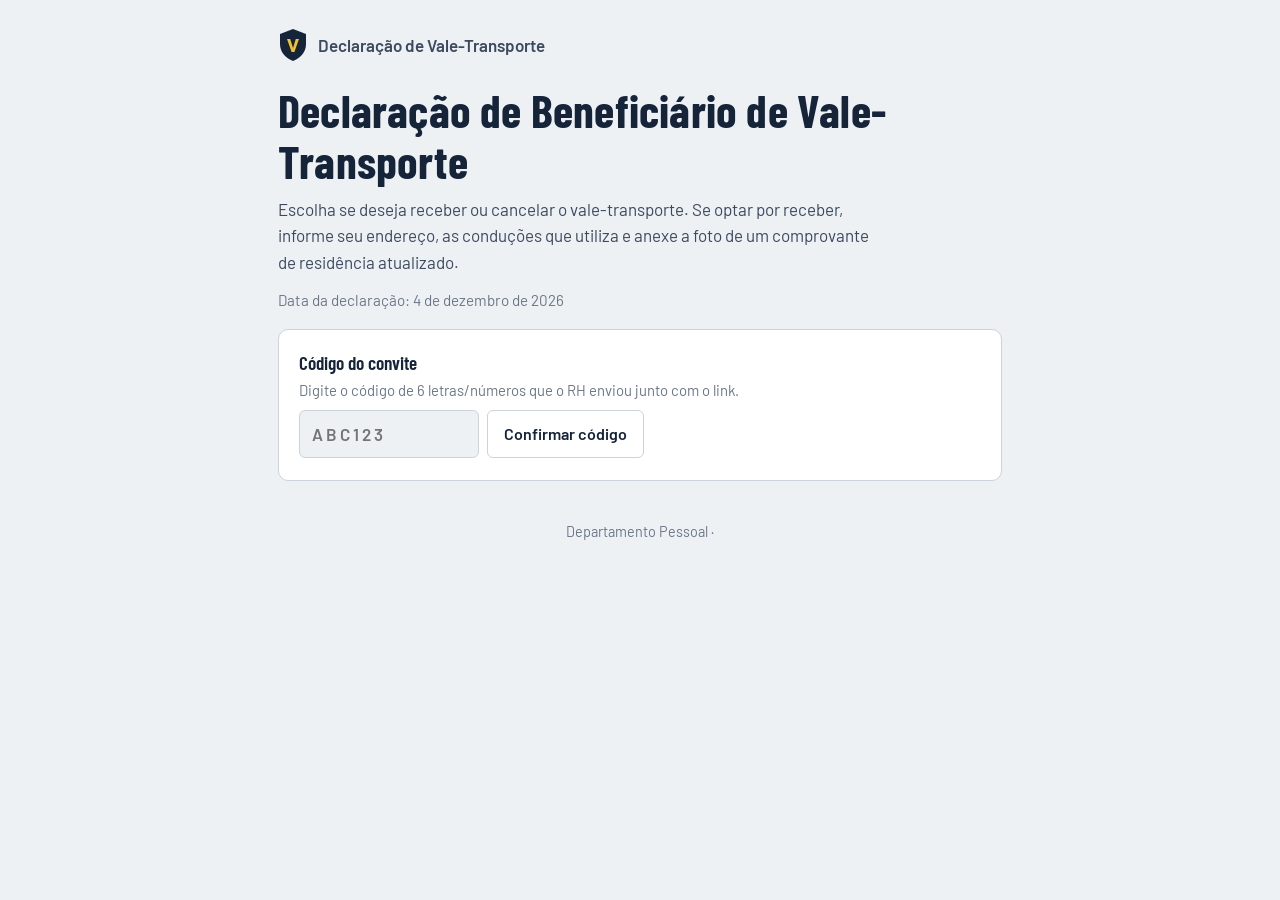
<file: index.html>
<!DOCTYPE html>
<html lang="pt-BR">
<head>
<meta charset="utf-8">
<meta name="viewport" content="width=device-width, initial-scale=1, viewport-fit=cover">
<meta name="robots" content="noindex, nofollow">
<title>Declaração de Vale-Transporte</title>
<link rel="preconnect" href="https://fonts.googleapis.com">
<link rel="preconnect" href="https://fonts.gstatic.com" crossorigin>
<link href="https://fonts.googleapis.com/css2?family=Barlow:wght@400;500;600&family=Barlow+Condensed:wght@600;700&display=swap" rel="stylesheet">
<link rel="stylesheet" href="style.css">
<link rel="icon" href="data:image/svg+xml,<svg xmlns=%22http://www.w3.org/2000/svg%22 viewBox=%220 0 100 100%22><text y=%22.9em%22 font-size=%2290%22>🚌</text></svg>">
<script src="config.js"></script>
</head>
<body>
<div class="wrap">
  <div class="brand">
    <svg class="shield" viewBox="0 0 30 34" aria-hidden="true"><path d="M15 1 28 6v10c0 8-5.6 14.4-13 17C7.6 30.4 2 24 2 16V6z" fill="var(--ink)"/><path d="M9 11h3.2l2.8 9 2.8-9H21l-4.6 13h-2.8z" fill="var(--ticket)"/></svg>
    <span id="brandName">Declaração de Vale-Transporte</span>
  </div>

  <main>
    <h1>Declaração de Beneficiário de Vale-Transporte</h1>
    <p class="lead">Escolha se deseja receber ou cancelar o vale-transporte. Se optar por receber, informe seu endereço, as conduções que utiliza e anexe a foto de um comprovante de residência atualizado.</p>
    <p class="date-line" id="dateLine"></p>

    <!-- Código do convite -->
    <section class="step hidden" id="codeBox">
      <h3>Código do convite</h3>
      <p class="hint">Digite o código de 6 letras/números que o RH enviou junto com o link.</p>
      <div style="display:flex;gap:8px;flex-wrap:wrap;margin-top:8px">
        <input type="text" id="codeInput" maxlength="6" autocomplete="off" style="max-width:180px;text-transform:uppercase;letter-spacing:3px;font-weight:600" placeholder="ABC123">
        <button type="button" class="btn" id="codeBtn">Confirmar código</button>
      </div>
      <div class="err" id="err-code"></div>
    </section>
    <div id="loading" class="status info">Carregando seu convite…</div>

    <section class="emp-box hidden" id="empBox">
      <div class="emp-head"><h3>Empregador</h3></div>
      <div class="emp-razao" id="empRazao"></div>
      <div class="emp-cnpj" id="empCnpj"></div>
    </section>

    <form id="form" class="hidden" novalidate>
      <fieldset style="border:0;padding:0;margin:0">
        <legend class="hidden">Opção pelo vale-transporte</legend>
        <div class="tickets">
          <label class="ticket yes">
            <input type="radio" name="opcao" value="opto">
            <span class="t-title"><span class="mark"></span>Opto pelo vale-transporte</span>
            <span class="t-sub" style="display:block">Quero receber o benefício para ir e voltar do trabalho.</span>
          </label>
          <label class="ticket no">
            <input type="radio" name="opcao" value="nao_opto">
            <span class="t-title"><span class="mark"></span>Não opto / cancelar</span>
            <span class="t-sub" style="display:block">Não quero receber, ou quero cancelar o benefício atual.</span>
          </label>
        </div>
        <div class="err" id="err-opcao">Escolha uma das duas opções para continuar.</div>
      </fieldset>

      <section class="step">
        <div class="step-head"><span class="num" data-n>1</span><h2>Identificação</h2></div>
        <div class="grid">
          <div class="c4"><label class="f" for="nome">Nome completo</label><input type="text" id="nome" autocomplete="name" maxlength="120"><div class="err" id="err-nome">Informe seu nome completo.</div></div>
          <div class="c2"><label class="f" for="local">Cidade (local da declaração)</label><input type="text" id="local" maxlength="60" placeholder="Ex.: Volta Redonda"><div class="err" id="err-local">Informe a cidade.</div></div>
        </div>
      </section>

      <div id="optIn" class="hidden">
        <section class="step">
          <div class="step-head"><span class="num" data-n>2</span><h2>Endereço residencial</h2></div>
          <div class="grid">
            <div class="c4"><label class="f" for="rua">Rua / Avenida</label><input type="text" id="rua" autocomplete="address-line1" maxlength="120"></div>
            <div class="c2"><label class="f" for="numero">Número</label><input type="text" id="numero" maxlength="12"></div>
            <div class="c3"><label class="f" for="compl">Complemento <span class="hint">(opcional)</span></label><input type="text" id="compl" maxlength="60"></div>
            <div class="c3"><label class="f" for="bairro">Bairro</label><input type="text" id="bairro" maxlength="60"></div>
            <div class="c3"><label class="f" for="cidade">Cidade</label><input type="text" id="cidade" autocomplete="address-level2" maxlength="60"></div>
            <div class="c2"><label class="f" for="cep">CEP</label><input type="text" id="cep" inputmode="numeric" autocomplete="postal-code" maxlength="9" placeholder="00000-000"></div>
            <div class="c2" style="grid-column:span 1"><label class="f" for="uf">UF</label><select id="uf"><option value="">—</option></select></div>
          </div>
          <div class="err" id="err-end">Preencha rua, número, bairro, cidade, CEP (8 dígitos) e estado.</div>
        </section>

        <section class="step">
          <div class="step-head"><span class="num" data-n>3</span><h2>Conduções utilizadas</h2></div>
          <p class="hint">Informe os meios de transporte coletivo, público e regular mais adequados ao seu trajeto: empresa de ônibus, número ou nome da linha e valor da passagem. Se pegar mais de um ônibus, adicione outra condução.</p>
          <div class="leg" data-leg="ida">
            <div class="leg-head"><h3>Da residência para o trabalho</h3><button type="button" class="btn small" data-add="ida">+ Adicionar condução</button></div>
            <div class="rows"></div><div class="total" data-total="ida"></div>
          </div>
          <div class="leg" data-leg="volta">
            <div class="leg-head"><h3>Do trabalho para a residência</h3>
              <span style="display:flex;gap:6px;flex-wrap:wrap"><button type="button" class="btn small" id="copyIda">Mesmo trajeto da ida</button><button type="button" class="btn small" data-add="volta">+ Adicionar condução</button></span></div>
            <div class="rows"></div><div class="total" data-total="volta"></div>
          </div>
          <div class="err" id="err-trans">Preencha empresa, linha e valor de pelo menos uma condução na ida e uma na volta.</div>
        </section>

        <section class="step">
          <div class="step-head"><span class="num" data-n>4</span><h2>Comprovante de residência</h2></div>
          <div class="alert" role="note">
            <svg width="22" height="22" viewBox="0 0 24 24" aria-hidden="true" style="flex:none"><path d="M12 2 1 21h22z" fill="var(--ticket)"/><path d="M12 9v5m0 3v.5" stroke="var(--ticket-ink)" stroke-width="2.2" stroke-linecap="round"/></svg>
            <div><strong>O comprovante precisa ter data dos últimos dois meses para ser aceito.</strong> Serve conta de luz, água, gás, telefone, internet ou fatura de cartão, em seu nome ou de familiar que mora com você. A foto deve mostrar o endereço e a data com nitidez.</div>
          </div>
          <label class="drop" for="compFile" id="compDrop">
            <span class="ico"><svg width="28" height="28" viewBox="0 0 24 24" aria-hidden="true"><path d="M4 7h3l1.5-2h7L17 7h3v12H4z" fill="none" stroke="currentColor" stroke-width="2" stroke-linejoin="round"/><circle cx="12" cy="13" r="3.5" fill="none" stroke="currentColor" stroke-width="2"/></svg></span>
            <span><strong>Anexar foto do comprovante</strong><br><span class="hint">Tire uma foto ou escolha da galeria</span></span>
            <input type="file" id="compFile" accept="image/*">
          </label>
          <div class="preview" id="compPreview"><img id="compImg" alt="Prévia do comprovante"><div><strong>Comprovante anexado</strong><br><button type="button" class="btn small" data-retake="compFile">Trocar foto</button></div></div>
          <div class="err" id="err-comp">Anexe a foto do comprovante de residência.</div>
          <label class="check"><input type="checkbox" id="chkData"><span>Confirmo que o comprovante anexado tem data dos últimos dois meses.</span></label>
          <div class="err" id="err-chkData">Confirme a data do comprovante.</div>
        </section>

        <section class="step">
          <div class="step-head"><span class="num" data-n>5</span><h2>Cartão de passagem</h2></div>
          <p class="hint">Se você já tem cartão de passagem (Riocard Mais ou cartão da empresa de ônibus), tire uma foto da frente, mostrando o número. Se ainda não tem, marque a opção abaixo.</p>
          <label class="drop" for="cartaoFile" id="cartaoDrop">
            <span class="ico"><svg width="30" height="30" viewBox="0 0 24 24" aria-hidden="true"><rect x="2.5" y="5" width="19" height="14" rx="2" fill="none" stroke="currentColor" stroke-width="2"/><path d="M2.5 9.5h19" stroke="currentColor" stroke-width="2"/><path d="M6 15h5" stroke="currentColor" stroke-width="2" stroke-linecap="round"/><circle cx="17" cy="15" r="1.6" fill="currentColor"/></svg></span>
            <span><strong>Tirar foto do cartão de passagem</strong><br><span class="hint">Abre a câmera. Fotografe a frente com o número visível.</span></span>
            <input type="file" id="cartaoFile" accept="image/*" capture="environment">
          </label>
          <p style="margin-top:8px"><button type="button" class="btn small" data-gallery="cartaoFile">Escolher foto da galeria</button></p>
          <div class="preview" id="cartaoPreview"><img id="cartaoImg" alt="Prévia do cartão"><div><strong>Foto do cartão anexada</strong><br><button type="button" class="btn small" data-retake="cartaoFile">Tirar outra foto</button></div></div>
          <div class="grid" style="margin-top:12px"><div class="c3"><label class="f" for="cartaoNum">Número do cartão <span class="hint">(opcional)</span></label><input type="text" id="cartaoNum" inputmode="numeric" maxlength="30"></div></div>
          <label class="check"><input type="checkbox" id="semCartao"><span>Ainda não tenho cartão de passagem.</span></label>
          <div class="err" id="err-cartao">Tire a foto do cartão de passagem ou marque que ainda não tem cartão.</div>
        </section>
      </div>

      <div id="optOut" class="hidden">
        <section class="step">
          <div class="step-head"><span class="num" data-n>2</span><h2>Carta de próprio punho</h2></div>
          <p>Para não optar ou cancelar o vale-transporte, escreva à mão uma carta curta, assine e envie uma foto dela aqui.</p>
          <div class="alert" role="note">
            <svg width="22" height="22" viewBox="0 0 24 24" aria-hidden="true" style="flex:none"><path d="M12 2 1 21h22z" fill="var(--ticket)"/><path d="M12 9v5m0 3v.5" stroke="var(--ticket-ink)" stroke-width="2.2" stroke-linecap="round"/></svg>
            <div>A carta precisa ser <strong>escrita e assinada à mão por você</strong>, com data e local. Cartas digitadas ou impressas não são aceitas. A foto deve mostrar a folha inteira com a letra legível.</div>
          </div>
          <details style="margin:10px 0 14px">
            <summary style="cursor:pointer;font-weight:600">Ver modelo de texto para copiar à mão</summary>
            <div id="cartaModelo" style="margin-top:10px;background:var(--paper);border:1px solid var(--line);border-radius:8px;padding:14px 16px;font-size:.97rem;line-height:1.6"></div>
          </details>
          <label class="drop" for="cartaFile" id="cartaDrop">
            <span class="ico"><svg width="30" height="30" viewBox="0 0 24 24" aria-hidden="true"><path d="M6 2.5h8l4 4V21.5H6z" fill="none" stroke="currentColor" stroke-width="2" stroke-linejoin="round"/><path d="M14 2.5v4h4" fill="none" stroke="currentColor" stroke-width="2" stroke-linejoin="round"/><path d="M8.5 12h7M8.5 15h5" stroke="currentColor" stroke-width="1.8" stroke-linecap="round"/></svg></span>
            <span><strong>Tirar foto da carta assinada</strong><br><span class="hint">Abre a câmera. Fotografe a folha inteira, com boa luz.</span></span>
            <input type="file" id="cartaFile" accept="image/*" capture="environment">
          </label>
          <p style="margin-top:8px"><button type="button" class="btn small" data-gallery="cartaFile">Escolher foto da galeria</button></p>
          <div class="preview" id="cartaPreview"><img id="cartaImg" alt="Prévia da carta"><div><strong>Foto da carta anexada</strong><br><button type="button" class="btn small" data-retake="cartaFile">Tirar outra foto</button></div></div>
          <div class="err" id="err-carta">Envie a foto da carta de próprio punho assinada.</div>
          <label class="check"><input type="checkbox" id="chkCarta"><span>Confirmo que a carta foi escrita e assinada à mão por mim.</span></label>
          <div class="err" id="err-chkCarta">Confirme que a carta foi escrita e assinada por você.</div>
        </section>
      </div>

      <section class="step">
        <div class="step-head"><span class="num" data-n>6</span><h2>Declarações</h2></div>
        <div id="declOpt" class="hidden">
          <label class="check"><input type="checkbox" id="d1"><span>Comprometo-me a atualizar as informações acima sempre que ocorrerem alterações e a utilizar os vales-transporte que me forem concedidos exclusivamente no percurso indicado.</span></label>
          <label class="check"><input type="checkbox" id="d2"><span>Estou ciente de que a declaração inexata que induza o empregador em erro, ou o uso indevido dos vales-transporte, configura justa causa para rescisão do contrato de trabalho por ato de improbidade (art. 482, "a", da CLT).</span></label>
          <p class="hint">O desconto em folha é de até 6% do salário básico, conforme a Lei nº 7.418/1985.</p>
        </div>
        <div id="declNo" class="hidden">
          <label class="check"><input type="checkbox" id="d3"><span>Declaro que não desejo receber o vale-transporte (ou solicito o cancelamento do benefício atual) e estou ciente de que posso solicitá-lo novamente a qualquer momento, preenchendo nova declaração.</span></label>
        </div>
        <div class="err" id="err-decl">Marque as declarações acima para continuar.</div>
      </section>

      <section class="step legal">
        <div class="step-head"><span class="num" data-n>7</span><h2>Termo de Consentimento e Aviso de Privacidade (LGPD)</h2></div>
        <div class="scrollbox" tabindex="0" aria-label="Texto do termo de privacidade">
          <p style="margin-top:12px">Em atendimento à Lei Geral de Proteção de Dados (Lei nº 13.709/2018), os dados informados neste formulário são coletados pela <strong class="lgpd-emp">empresa empregadora</strong><span class="lgpd-cnpj"></span>, na qualidade de controladora, exclusivamente para as seguintes finalidades:</p>
          <ul>
            <li>Cumprimento de obrigações legais e trabalhistas (registro no eSocial, FGTS, INSS e folha de pagamento).</li>
            <li>Execução do contrato de trabalho e concessão de benefícios (como vale-transporte e plano odontológico).</li>
            <li>Comunicação interna e operacional entre a empresa e o colaborador.</li>
          </ul>
          <h3>Dados coletados</h3>
          <p>Nome, endereço residencial, trajeto e conduções utilizadas, valores de passagem, imagem do comprovante de residência, imagem do cartão de passagem e, para quem não opta pelo benefício, imagem da carta de próprio punho. Não são coletados dados pessoais sensíveis.</p>
          <h3>Base legal</h3>
          <ul>
            <li><strong>Cumprimento de obrigação legal ou regulatória</strong> (art. 7º, II, da LGPD): a concessão do vale-transporte é obrigação do empregador prevista na Lei nº 7.418/1985 e no Decreto nº 10.854/2021, que exigem declaração do empregado com endereço residencial e meios de transporte adequados.</li>
            <li><strong>Execução de contrato</strong> (art. 7º, V, da LGPD): gestão do contrato de trabalho e dos benefícios dele decorrentes.</li>
            <li><strong>Exercício regular de direitos</strong> (art. 7º, VI, da LGPD): guarda da declaração para eventual defesa em processo judicial, administrativo ou fiscalizatório.</li>
          </ul>
          <h3>Compartilhamento</h3>
          <p>Os dados poderão ser compartilhados apenas com órgãos públicos para cumprimento de obrigações legais (como eSocial e Receita Federal), com a operadora/fornecedora do vale-transporte e com prestadores de serviço de folha de pagamento e contabilidade, sempre na medida necessária às finalidades acima.</p>
          <h3>Nosso compromisso</h3>
          <p>A <span class="lgpd-emp">empresa empregadora</span> declara que adota medidas técnicas e administrativas aptas a proteger os dados pessoais de acessos não autorizados e de situações acidentais ou ilícitas de destruição, perda, alteração, comunicação ou difusão. Os dados serão retidos pelo período necessário para o cumprimento das obrigações legais e regulatórias ou pelo prazo de guarda exigido pela legislação trabalhista e previdenciária.</p>
          <h3>Seus direitos</h3>
          <p>Nos termos do art. 18 da LGPD, você pode solicitar a qualquer momento: confirmação da existência de tratamento, acesso aos dados, correção de dados incompletos, inexatos ou desatualizados, informações sobre compartilhamento e demais direitos previstos em lei, entrando em contato com o Departamento Pessoal / RH da empresa. A retirada do aceite não afeta o tratamento necessário ao cumprimento de obrigações legais.</p>
          <h3>Acesso às informações</h3>
          <p>Suas respostas e fotos são armazenadas em ambiente restrito da empresa e ficam acessíveis apenas à equipe de RH responsável.</p>
        </div>
        <label class="check"><input type="checkbox" id="lgpd"><span><strong>Li e estou de acordo</strong> com o Termo de Consentimento e Aviso de Privacidade acima, e autorizo o tratamento dos meus dados para as finalidades descritas.</span></label>
        <div class="err" id="err-lgpd">É necessário aceitar o termo para enviar.</div>
      </section>

      <section class="step">
        <label class="check" style="padding-top:0"><input type="checkbox" id="assin"><span>Confirmo que as informações são verdadeiras e que este envio vale como minha <strong>assinatura eletrônica</strong> desta declaração.</span></label>
        <div class="err" id="err-assin">Confirme a assinatura eletrônica.</div>
        <button type="submit" class="btn primary" id="submitBtn" style="margin-top:10px">Enviar declaração</button>
        <div id="formMsg" class="hidden"></div>
      </section>
    </form>
    <div id="done" class="status ok hidden"></div>
  </main>

  <footer>Departamento Pessoal · <strong id="footName"></strong><span id="footCnpj"></span></footer>
</div>

<script>
(function(){
  const $=s=>document.querySelector(s), $$=s=>Array.from(document.querySelectorAll(s));
  const API=window.API_URL;
  const meses=["janeiro","fevereiro","março","abril","maio","junho","julho","agosto","setembro","outubro","novembro","dezembro"];
  const hoje=new Date(), dataTexto=`${hoje.getDate()} de ${meses[hoje.getMonth()]} de ${hoje.getFullYear()}`;
  $("#dateLine").textContent="Data da declaração: "+dataTexto;
  ["AC","AL","AP","AM","BA","CE","DF","ES","GO","MA","MT","MS","MG","PA","PB","PR","PE","PI","RJ","RN","RS","RO","RR","SC","SP","SE","TO"].forEach(u=>{const o=document.createElement("option");o.value=u;o.textContent=u;$("#uf").appendChild(o);});
  $("#uf").value="RJ";
  function esc(s){const d=document.createElement("div");d.textContent=s==null?"":String(s);return d.innerHTML;}
  function money(v){return v.toLocaleString("pt-BR",{style:"currency",currency:"BRL"});}

  let convite=null; const fotos={compFile:null,cartaoFile:null,cartaFile:null};

  /* ---------- Convite ---------- */
  function aplicarEmpresa(){
    const e=convite.empresa;
    $("#brandName").textContent=e.razao; $("#footName").textContent=e.razao; $("#footCnpj").textContent=" · CNPJ "+e.cnpj;
    document.title="Declaração de Vale-Transporte · "+e.razao;
    $("#empRazao").textContent=e.razao; $("#empCnpj").textContent="CNPJ "+e.cnpj;
    $$(".lgpd-emp").forEach(x=>x.textContent=e.razao); $$(".lgpd-cnpj").forEach(x=>x.textContent=", inscrita no CNPJ sob o nº "+e.cnpj);
    if(convite.nome&&!$("#nome").value) $("#nome").value=convite.nome;
    $("#empBox").classList.remove("hidden"); $("#form").classList.remove("hidden"); $("#codeBox").classList.add("hidden");
    modeloCarta();
  }
  async function carregarConvite(code){
    const err=$("#err-code"); code=String(code||"").toUpperCase().replace(/[^A-Z0-9]/g,"");
    if(code.length!==6){ err.textContent="O código tem 6 letras/números."; err.classList.add("show"); return false; }
    if(!API||API.indexOf("http")!==0){ err.textContent="Formulário ainda não configurado. Avise o RH."; err.classList.add("show"); return false; }
    try{
      const r=await (await fetch(API+"?action=convite&codigo="+encodeURIComponent(code))).json();
      if(!r.ok){ err.textContent=r.erro||"Código não encontrado. Confira com o RH."; err.classList.add("show"); return false; }
      convite=r.convite; err.classList.remove("show"); aplicarEmpresa(); return true;
    }catch(e){ err.textContent="Sem conexão. Verifique a internet e tente de novo."; err.classList.add("show"); return false; }
  }
  $("#codeBtn").onclick=()=>carregarConvite($("#codeInput").value);
  $("#codeInput").addEventListener("input",e=>{e.target.value=e.target.value.toUpperCase().replace(/[^A-Z0-9]/g,"");});

  /* ---------- Opção ---------- */
  function opcao(){const r=$('input[name=opcao]:checked');return r?r.value:null;}
  function applyOpcao(){
    const o=opcao();
    $("#optIn").classList.toggle("hidden",o!=="opto"); $("#optOut").classList.toggle("hidden",o!=="nao_opto");
    $("#declOpt").classList.toggle("hidden",o!=="opto"); $("#declNo").classList.toggle("hidden",o!=="nao_opto");
    $$("[data-n]").filter(n=>!n.closest(".hidden")).forEach((n,i)=>n.textContent=i+1);
    $("#err-opcao").classList.remove("show");
  }
  $$('input[name=opcao]').forEach(r=>r.addEventListener("change",applyOpcao)); applyOpcao();

  /* ---------- Conduções ---------- */
  function parseVal(s){s=(s||"").trim().replace(/\./g,"").replace(",",".");const v=parseFloat(s);return isFinite(v)&&v>0?Math.round(v*100)/100:null;}
  function addRow(leg,data){
    const rows=document.querySelector(`[data-leg=${leg}] .rows`), row=document.createElement("div"); row.className="leg-row";
    row.innerHTML=`<div><label class="f">Empresa de ônibus</label><input type="text" class="emp" maxlength="60" placeholder="Ex.: Sul Fluminense"></div>
      <div><label class="f">Nº ou nome da linha</label><input type="text" class="lin" maxlength="60" placeholder="Ex.: 205 – Centro"></div>
      <div class="valor"><label class="f">Valor (R$)</label><input type="text" class="val" inputmode="decimal" maxlength="8" placeholder="0,00"></div>
      <button type="button" class="btn icon" aria-label="Remover condução">✕</button>`;
    if(data){row.querySelector(".emp").value=data.empresa||"";row.querySelector(".lin").value=data.linha||"";row.querySelector(".val").value=data.valor?data.valor.toFixed(2).replace(".",","):"";}
    row.querySelector("button").onclick=()=>{ if(rows.children.length>1) row.remove(); else row.querySelectorAll("input").forEach(i=>i.value=""); totals(); };
    row.querySelector(".val").addEventListener("input",e=>{e.target.value=e.target.value.replace(/[^\d,\.]/g,"");totals();});
    rows.appendChild(row);
  }
  function legData(leg){return $$(`[data-leg=${leg}] .leg-row`).map(r=>({empresa:r.querySelector(".emp").value.trim(),linha:r.querySelector(".lin").value.trim(),valor:parseVal(r.querySelector(".val").value)})).filter(x=>x.empresa||x.linha||x.valor);}
  function totals(){["ida","volta"].forEach(l=>{const t=legData(l).reduce((a,b)=>a+(b.valor||0),0);document.querySelector(`[data-total=${l}]`).textContent=t?"Total do trecho: "+money(t):"";});}
  $$("[data-add]").forEach(b=>b.onclick=()=>addRow(b.dataset.add));
  $("#copyIda").onclick=()=>{const ida=legData("ida"),rows=document.querySelector("[data-leg=volta] .rows");rows.innerHTML="";(ida.length?ida.slice().reverse():[null]).forEach(d=>addRow("volta",d));totals();};
  addRow("ida"); addRow("volta");
  $("#cep").addEventListener("input",e=>{let d=e.target.value.replace(/\D/g,"").slice(0,8);e.target.value=d.length>5?d.slice(0,5)+"-"+d.slice(5):d;});

  /* ---------- Fotos ---------- */
  async function loadImage(file){ try{return await createImageBitmap(file);}catch(e){ return await new Promise((res,rej)=>{const i=new Image();i.onload=()=>res(i);i.onerror=rej;i.src=URL.createObjectURL(file);}); } }
  async function compress(file){
    const img=await loadImage(file); let max=1800,q=0.8,out="";
    for(let i=0;i<10;i++){
      const s=Math.min(1,max/Math.max(img.width,img.height)), c=document.createElement("canvas");
      c.width=Math.round(img.width*s); c.height=Math.round(img.height*s);
      const ctx=c.getContext("2d"); ctx.fillStyle="#fff"; ctx.fillRect(0,0,c.width,c.height); ctx.drawImage(img,0,0,c.width,c.height);
      out=c.toDataURL("image/jpeg",q); if(out.length<900000) return out;
      if(q>0.55) q-=0.1; else max=Math.round(max*0.8);
    }
    return out;
  }
  const previewOf={compFile:["#compPreview","#compImg","comp"],cartaoFile:["#cartaoPreview","#cartaoImg","cartao"],cartaFile:["#cartaPreview","#cartaImg","carta"]};
  const galleryInputs={};
  function bindFoto(id){
    const handler=async e=>{
      const f=e.target.files&&e.target.files[0]; if(!f) return;
      const [pv,img,errId]=previewOf[id], err=$("#err-"+errId);
      err.style.color="var(--muted)"; err.textContent="Processando a foto…"; err.classList.add("show");
      try{ fotos[id]=await compress(f); $(img).src=fotos[id]; $(pv).classList.add("show"); err.classList.remove("show");
        if(id==="cartaoFile"){ $("#semCartao").checked=false; $("#cartaoDrop").style.opacity=""; } }
      catch(x){ fotos[id]=null; err.textContent="Não foi possível ler esta imagem. Tire uma nova foto."; }
      err.style.color=""; e.target.value="";
    };
    $("#"+id).addEventListener("change",handler);
    const g=document.createElement("input"); g.type="file"; g.accept="image/*"; g.className="hidden"; g.addEventListener("change",handler); document.body.appendChild(g); galleryInputs[id]=g;
  }
  Object.keys(fotos).forEach(bindFoto);
  $$("[data-gallery]").forEach(b=>b.onclick=()=>galleryInputs[b.dataset.gallery].click());
  $$("[data-retake]").forEach(b=>b.onclick=()=>$("#"+b.dataset.retake).click());
  $("#semCartao").addEventListener("change",e=>{ if(e.target.checked){fotos.cartaoFile=null;$("#cartaoPreview").classList.remove("show");} $("#cartaoDrop").style.opacity=e.target.checked?".5":""; $("#err-cartao").classList.remove("show"); });

  /* ---------- Carta ---------- */
  function modeloCarta(){
    const e=convite&&convite.empresa, nome=$("#nome").value.trim()||"[seu nome completo]", local=$("#local").value.trim()||"[cidade]";
    $("#cartaModelo").innerHTML=`<p>${esc(local)}, ${dataTexto}.</p><p>À ${e?esc(e.razao)+", CNPJ "+e.cnpj:"[empresa]"}.</p>
      <p>Eu, ${esc(nome)}, portador(a) do CPF nº [seu CPF], declaro, por livre e espontânea vontade, que <strong>não desejo receber o vale-transporte</strong> (ou solicito o cancelamento do benefício), por não utilizar transporte coletivo público no deslocamento entre minha residência e o local de trabalho.</p>
      <p>Estou ciente de que posso solicitar o benefício novamente a qualquer momento, mediante nova declaração.</p><p>[Assinatura]<br>${esc(nome)}</p>`;
  }
  ["nome","local"].forEach(i=>$("#"+i).addEventListener("input",modeloCarta));

  /* ---------- Validação ---------- */
  function validate(){
    let ok=true, first=null;
    const mark=(id,cond,el)=>{const e=$("#err-"+id); if(e) e.classList.toggle("show",!cond); if(!cond){ok=false; if(!first) first=el||e;}};
    const o=opcao();
    mark("opcao",!!o,$(".tickets"));
    mark("nome",$("#nome").value.trim().split(/\s+/).length>=2,$("#nome"));
    mark("local",$("#local").value.trim().length>=2,$("#local"));
    if(o==="opto"){
      const cep=$("#cep").value.replace(/\D/g,"");
      mark("end",["rua","numero","bairro","cidade"].every(i=>$("#"+i).value.trim())&&cep.length===8&&$("#uf").value,$("#rua"));
      const legOk=l=>{const d=legData(l);return d.length>0&&d.every(x=>x.empresa&&x.linha&&x.valor);};
      mark("trans",legOk("ida")&&legOk("volta"),document.querySelector("[data-leg=ida]"));
      $("#err-comp").textContent="Anexe a foto do comprovante de residência.";
      mark("comp",!!fotos.compFile,$("#compDrop"));
      mark("chkData",$("#chkData").checked,$("#chkData"));
      $("#err-cartao").textContent="Tire a foto do cartão de passagem ou marque que ainda não tem cartão.";
      mark("cartao",!!fotos.cartaoFile||$("#semCartao").checked,$("#cartaoDrop"));
      mark("decl",$("#d1").checked&&$("#d2").checked,$("#d1"));
    } else if(o==="nao_opto"){
      $("#err-carta").textContent="Envie a foto da carta de próprio punho assinada.";
      mark("carta",!!fotos.cartaFile,$("#cartaDrop"));
      mark("chkCarta",$("#chkCarta").checked,$("#chkCarta"));
      mark("decl",$("#d3").checked,$("#d3"));
    }
    mark("lgpd",$("#lgpd").checked,$("#lgpd"));
    mark("assin",$("#assin").checked,$("#assin"));
    if(first) first.scrollIntoView({behavior:"smooth",block:"center"});
    return ok;
  }

  /* ---------- Envio ---------- */
  function msg(cls,html){const m=$("#formMsg");m.className="status "+cls;m.innerHTML=html;}
  $("#form").addEventListener("submit",async e=>{
    e.preventDefault(); if(!validate()) return;
    const o=opcao(), btn=$("#submitBtn"); btn.disabled=true; btn.textContent="Enviando… (pode levar alguns segundos)";
    const ida=o==="opto"?legData("ida"):[], volta=o==="opto"?legData("volta"):[];
    const body={action:"enviar",codigo:convite.codigo,opcao:o,nome:$("#nome").value.trim(),local:$("#local").value.trim(),dataTexto,
      endereco:o==="opto"?{rua:$("#rua").value.trim(),numero:$("#numero").value.trim(),complemento:$("#compl").value.trim(),bairro:$("#bairro").value.trim(),cidade:$("#cidade").value.trim(),cep:$("#cep").value,uf:$("#uf").value}:null,
      ida,volta,cartaoNumero:o==="opto"?$("#cartaoNum").value.trim():"",semCartao:o==="opto"&&$("#semCartao").checked,
      fotoComprovante:o==="opto"?fotos.compFile:null,fotoCartao:o==="opto"?fotos.cartaoFile:null,fotoCarta:o==="nao_opto"?fotos.cartaFile:null,
      comprovanteData:o==="opto"&&$("#chkData").checked,declaracoes:true,lgpd:true,lgpdVersao:"2026-10",assinatura:true,dispositivo:navigator.userAgent};
    try{
      const r=await (await fetch(API,{method:"POST",body:JSON.stringify(body)})).json();
      if(!r.ok) throw new Error(r.erro||"Erro ao enviar.");
      const custo=ida.concat(volta).reduce((a,b)=>a+(b.valor||0),0);
      $("#form").classList.add("hidden"); const d=$("#done"); d.classList.remove("hidden");
      d.innerHTML=`<h2>Declaração enviada</h2><p class="hint">${esc(convite.empresa.razao)} · CNPJ ${convite.empresa.cnpj}</p>`+
        (o==="opto"?`<p>Recebemos sua opção pelo vale-transporte em ${dataTexto}, com custo diário informado de <strong>${money(custo)}</strong>. O RH vai conferir o comprovante de residência antes de liberar o benefício.</p>`
                   :`<p>Registramos que você <strong>não opta</strong> pelo vale-transporte (ou solicitou o cancelamento) em ${dataTexto}.</p>`)+
        `<p class="hint">Se algo mudar, abra este mesmo link e envie uma nova declaração.</p>`;
      d.scrollIntoView({behavior:"smooth",block:"start"});
    }catch(err){
      msg("bad","O envio não foi concluído: "+esc(err.message||"falha de conexão")+". Verifique sua internet e toque em Enviar declaração novamente.");
      btn.disabled=false; btn.textContent="Enviar declaração";
    }
  });

  /* ---------- Início ---------- */
  (async()=>{
    const c=(new URLSearchParams(location.search).get("c")||"").toUpperCase();
    let ok=false; if(c) ok=await carregarConvite(c);
    $("#loading").classList.add("hidden");
    if(!ok) $("#codeBox").classList.remove("hidden");
  })();
})();
</script>
</body>
</html>
</file>
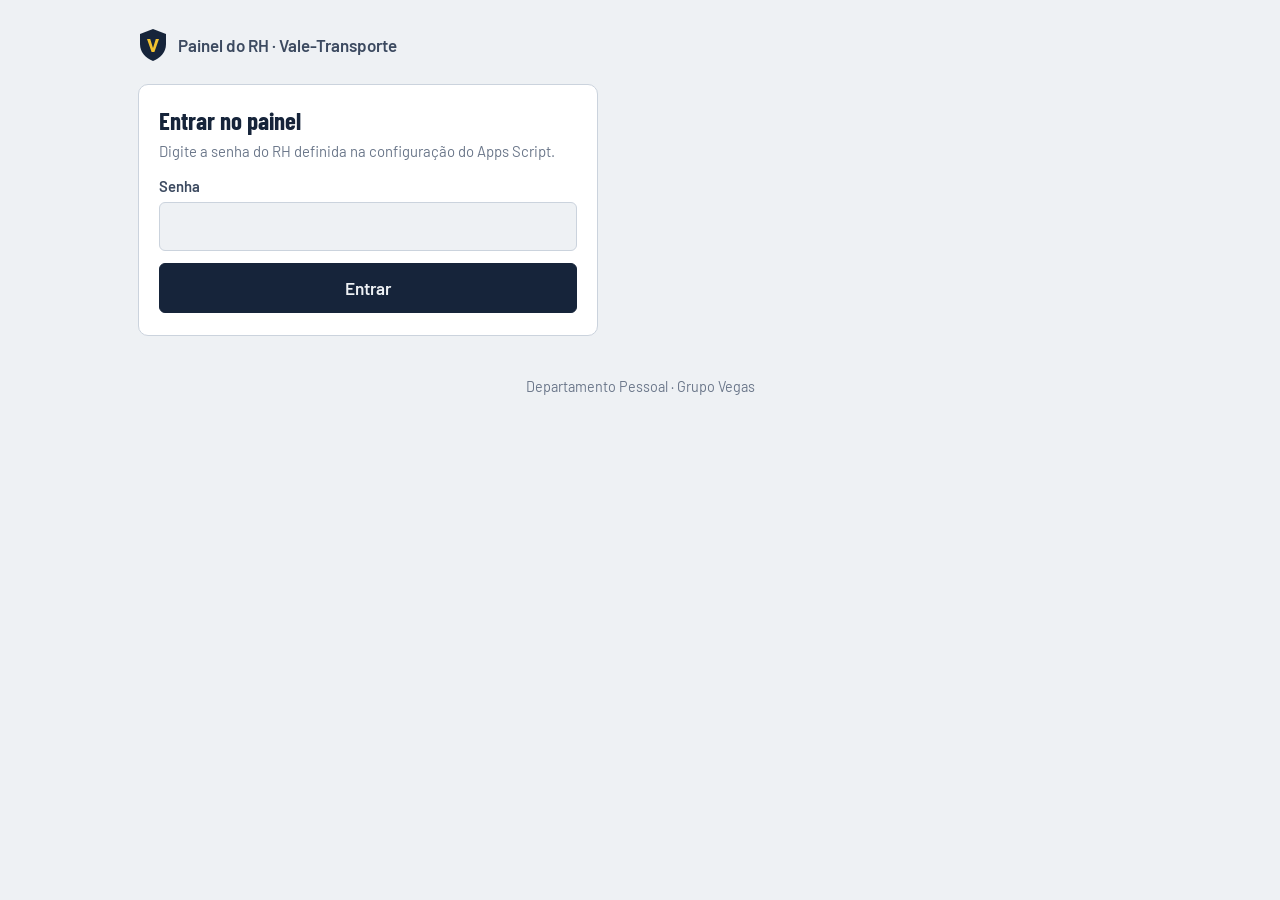
<file: rh.html>
<!DOCTYPE html>
<html lang="pt-BR">
<head>
<meta charset="utf-8">
<meta name="viewport" content="width=device-width, initial-scale=1, viewport-fit=cover">
<meta name="robots" content="noindex, nofollow">
<title>Painel RH · Vale-Transporte</title>
<link rel="preconnect" href="https://fonts.googleapis.com">
<link rel="preconnect" href="https://fonts.gstatic.com" crossorigin>
<link href="https://fonts.googleapis.com/css2?family=Barlow:wght@400;500;600&family=Barlow+Condensed:wght@600;700&display=swap" rel="stylesheet">
<link rel="stylesheet" href="style.css">
<link rel="icon" href="data:image/svg+xml,<svg xmlns=%22http://www.w3.org/2000/svg%22 viewBox=%220 0 100 100%22><text y=%22.9em%22 font-size=%2290%22>🗂️</text></svg>">
<script src="config.js"></script>
<style>
.wrap{max-width:1040px}
.live{display:inline-flex;align-items:center;gap:6px;font-size:.88rem;color:var(--muted)}
.live::before{content:"";width:8px;height:8px;border-radius:50%;background:var(--go)}
.kpis{display:grid;grid-template-columns:repeat(4,1fr);gap:10px;margin:14px 0}
@media (max-width:640px){.kpis{grid-template-columns:repeat(2,1fr)}}
.kpi{background:var(--card);border:1px solid var(--line);border-radius:10px;padding:12px 14px}
.kpi b{display:block;font-family:"Barlow Condensed",system-ui,sans-serif;font-size:1.9rem;line-height:1}
.kpi span{color:var(--muted);font-size:.88rem}
.pill.pend{background:var(--paper);color:var(--muted)}
.new-row{animation:flash 2.4s ease-out}
@keyframes flash{from{background:color-mix(in srgb,var(--ticket) 40%,transparent)}to{background:transparent}}
</style>
</head>
<body>
<div class="wrap">
  <div class="brand">
    <svg class="shield" viewBox="0 0 30 34" aria-hidden="true"><path d="M15 1 28 6v10c0 8-5.6 14.4-13 17C7.6 30.4 2 24 2 16V6z" fill="var(--ink)"/><path d="M9 11h3.2l2.8 9 2.8-9H21l-4.6 13h-2.8z" fill="var(--ticket)"/></svg>
    Painel do RH · Vale-Transporte
  </div>

  <!-- Login -->
  <section id="login" class="step" style="max-width:460px">
    <h2>Entrar no painel</h2>
    <p class="hint">Digite a senha do RH definida na configuração do Apps Script.</p>
    <label class="f" for="senha" style="margin-top:12px">Senha</label>
    <input type="password" id="senha" autocomplete="current-password" style="width:100%;font:inherit;color:var(--ink);background:var(--paper);border:1.5px solid var(--line);border-radius:6px;padding:10px 12px;min-height:46px">
    <div class="err" id="err-login"></div>
    <button class="btn primary" id="entrar" style="margin-top:12px">Entrar</button>
  </section>

  <div id="app" class="hidden">
    <nav class="tabs" role="tablist">
      <button class="tab" role="tab" aria-selected="true" data-tab="gerar">Gerar link</button>
      <button class="tab" role="tab" aria-selected="false" data-tab="respostas">Respostas</button>
      <span style="flex:1"></span>
      <span class="live" id="live">Atualizando automaticamente</span>
      <button class="btn small" id="sair">Sair</button>
    </nav>

    <!-- GERAR -->
    <section id="v-gerar">
      <h1>Gerar link para o funcionário</h1>
      <p class="lead">O link abre em qualquer celular, sem login. O formulário já vem com a razão social, o CNPJ e o nome do funcionário.</p>
      <div class="step">
        <div class="grid">
          <div class="c6"><label class="f" for="genEmp">Empresa (razão social e CNPJ)</label><select id="genEmp"></select></div>
          <div class="c4"><label class="f" for="genNome">Nome do funcionário</label><input type="text" id="genNome" maxlength="120" placeholder="Nome completo"></div>
          <div class="c2"><label class="f" for="genTel">WhatsApp <span class="hint">(opcional)</span></label><input type="text" id="genTel" inputmode="tel" maxlength="16" placeholder="(24) 99999-9999"></div>
        </div>
        <div class="err" id="err-gen">Escolha a empresa e informe o nome do funcionário.</div>
        <button class="btn primary" id="genBtn" style="margin-top:12px">Gerar link</button>
        <div id="genOut" class="status info hidden" style="margin-top:14px"></div>
      </div>

      <h2 style="margin-top:28px">Links gerados</h2>
      <div class="toolbar" style="margin-top:8px">
        <select id="fCvEmp" style="width:auto;max-width:100%"><option value="">Todas as empresas</option></select>
        <select id="fCvSit" style="width:auto"><option value="">Todas as situações</option><option value="Pendente">Pendentes</option><option value="Respondeu">Respondidos</option></select>
        <span class="hint" id="cvCount"></span>
      </div>
      <div class="tablewrap"><table>
        <thead><tr><th>Funcionário</th><th>Empresa</th><th>Código</th><th>Criado em</th><th>Situação</th><th></th></tr></thead>
        <tbody id="cvBody"><tr><td colspan="6" class="hint">Carregando…</td></tr></tbody>
      </table></div>
    </section>

    <!-- RESPOSTAS -->
    <section id="v-respostas" class="hidden">
      <h1>Respostas recebidas</h1>
      <div class="kpis">
        <div class="kpi"><b id="kTot">0</b><span>respostas</span></div>
        <div class="kpi"><b id="kOpt">0</b><span>optaram</span></div>
        <div class="kpi"><b id="kNao">0</b><span>não optaram</span></div>
        <div class="kpi"><b id="kPend">0</b><span>links pendentes</span></div>
      </div>
      <div class="toolbar">
        <select id="fEmp" style="width:auto;max-width:100%"><option value="">Todas as empresas</option></select>
        <select id="fOpcao" style="width:auto"><option value="">Todas as opções</option><option value="Opta">Optaram</option><option value="Não opta">Não optaram</option></select>
        <input type="text" id="fBusca" placeholder="Buscar nome" style="width:auto;flex:1;min-width:160px">
        <button class="btn small" id="csv">Baixar planilha (CSV)</button>
      </div>
      <div class="tablewrap"><table>
        <thead><tr><th>Nome</th><th>Empresa</th><th>Opção</th><th>Custo diário</th><th>Anexos</th><th>Enviado em</th><th></th></tr></thead>
        <tbody id="rBody"><tr><td colspan="7" class="hint">Carregando…</td></tr></tbody>
      </table></div>
      <p class="hint" style="margin-top:10px">Todas as respostas também ficam na planilha Google (aba Respostas) e as fotos na pasta "Vale-Transporte - Anexos" do Google Drive.</p>
    </section>
  </div>

  <footer>Departamento Pessoal · Grupo Vegas</footer>
</div>

<dialog id="dlg"><div class="dlg" id="dlgBody"></div><div style="padding:0 20px 20px"><button class="btn" id="dlgClose">Fechar</button></div></dialog>

<script>
(function(){
  const $=s=>document.querySelector(s), $$=s=>Array.from(document.querySelectorAll(s));
  const API=window.API_URL;
  const FORM_URL=new URL("index.html",location.href).href.split("?")[0];
  let chave=null, dados={convites:[],respostas:[],empresas:[]}, vistos=new Set(), primeiraCarga=true, timer=null;
  function esc(s){const d=document.createElement("div");d.textContent=s==null?"":String(s);return d.innerHTML;}
  async function api(body){ const r=await fetch(API,{method:"POST",body:JSON.stringify(Object.assign({chave},body))}); return r.json(); }

  /* ---------- Login ---------- */
  async function entrar(s){
    const err=$("#err-login");
    if(!API||API.indexOf("http")!==0){ err.textContent="Falta configurar o endereço do Apps Script no arquivo config.js."; err.classList.add("show"); return; }
    chave=s; $("#entrar").disabled=true; $("#entrar").textContent="Entrando…";
    try{
      const r=await api({action:"login"});
      if(!r.ok){ err.textContent=r.erro||"Senha incorreta."; err.classList.add("show"); chave=null; try{sessionStorage.removeItem("vt_rh");}catch(e){} }
      else { try{sessionStorage.setItem("vt_rh",s);}catch(e){} $("#login").classList.add("hidden"); $("#app").classList.remove("hidden"); await carregar(); timer=setInterval(carregar,30000); }
    }catch(e){ err.textContent="Sem conexão com o Apps Script. Confira o endereço em config.js e se a implantação está com acesso \"Qualquer pessoa\"."; err.classList.add("show"); chave=null; }
    $("#entrar").disabled=false; $("#entrar").textContent="Entrar";
  }
  $("#entrar").onclick=()=>entrar($("#senha").value);
  $("#senha").addEventListener("keydown",e=>{if(e.key==="Enter") entrar($("#senha").value);});
  $("#sair").onclick=()=>{ try{sessionStorage.removeItem("vt_rh");}catch(e){} location.reload(); };
  try{ const s=sessionStorage.getItem("vt_rh"); if(s) entrar(s); }catch(e){}

  /* ---------- Abas ---------- */
  $$(".tab").forEach(t=>t.onclick=()=>{ $$(".tab").forEach(x=>x.setAttribute("aria-selected",x===t)); $("#v-gerar").classList.toggle("hidden",t.dataset.tab!=="gerar"); $("#v-respostas").classList.toggle("hidden",t.dataset.tab!=="respostas"); });

  /* ---------- Carregar dados ---------- */
  async function carregar(){
    try{
      const r=await api({action:"listar"}); if(!r.ok) return;
      dados=r; $("#live").textContent="Atualizado às "+new Date().toLocaleTimeString("pt-BR",{hour:"2-digit",minute:"2-digit"});
      preencherEmpresas(); renderConvites(); renderRespostas();
      primeiraCarga=false;
    }catch(e){ $("#live").textContent="Sem conexão · tentando de novo"; }
  }
  function preencherEmpresas(){
    const opts=dados.empresas.map(x=>`<option value="${esc(x.cnpj)}">${esc(x.razao)} — ${esc(x.cnpj)}</option>`).join("");
    [["#genEmp","Selecione a empresa…"],["#fCvEmp","Todas as empresas"],["#fEmp","Todas as empresas"]].forEach(([id,ph])=>{ const s=$(id), v=s.value; s.innerHTML=`<option value="">${ph}</option>`+opts; s.value=v; });
  }

  /* ---------- Gerar link ---------- */
  function mensagem(cv){
    const p=(cv.nome||"").split(/\s+/)[0]||"";
    return `Olá${p?", "+p:""}! Preencha sua Declaração de Vale-Transporte da ${cv.empresa.razao} (CNPJ ${cv.empresa.cnpj}).\n\nAcesse pelo celular: ${FORM_URL}?c=${cv.codigo}\n\nTenha em mãos o comprovante de residência (com data dos últimos 2 meses) e o cartão de passagem, se optar pelo vale. Se não optar, será pedida a foto de uma carta de próprio punho.`;
  }
  async function copiar(txt,btn){ let ok=false; try{await navigator.clipboard.writeText(txt);ok=true;}catch(e){const t=document.createElement("textarea");t.value=txt;document.body.appendChild(t);t.select();try{ok=document.execCommand("copy");}catch(x){}t.remove();} const o=btn.textContent; btn.textContent=ok?"Copiado ✓":"Copie manualmente"; setTimeout(()=>btn.textContent=o,1800); }
  function wa(cv){ const t=String(cv.tel||"").replace(/\D/g,""); return "https://wa.me/"+(t?(t.length<=11?"55"+t:t):"")+"?text="+encodeURIComponent(mensagem(cv)); }
  function mostrar(cv){
    const out=$("#genOut"), link=`${FORM_URL}?c=${cv.codigo}`; out.classList.remove("hidden");
    out.innerHTML=`<h3>Link de ${esc(cv.nome)}</h3><p class="hint">${esc(cv.empresa.razao)} · CNPJ ${esc(cv.empresa.cnpj)} · código <strong>${esc(cv.codigo)}</strong></p>
      <input type="text" readonly value="${esc(link)}" style="margin-top:8px" onclick="this.select()">
      <label class="f" style="margin-top:12px">Mensagem pronta</label>
      <textarea readonly rows="7" style="width:100%;font:inherit;font-size:.93rem;color:var(--ink);background:var(--paper);border:1.5px solid var(--line);border-radius:6px;padding:10px 12px">${esc(mensagem(cv))}</textarea>
      <div style="display:flex;gap:8px;flex-wrap:wrap;margin-top:10px">
        <button class="btn small" id="cpL">Copiar link</button><button class="btn small" id="cpM">Copiar mensagem</button>
        <a class="btn small" style="text-decoration:none;background:#1F7A4D;color:#fff;border-color:#1F7A4D" href="${wa(cv)}" target="_blank" rel="noopener">Enviar pelo WhatsApp</a>
        <a class="btn small" style="text-decoration:none" href="${esc(link)}" target="_blank" rel="noopener">Abrir para testar</a>
      </div>`;
    $("#cpL").onclick=e=>copiar(link,e.target); $("#cpM").onclick=e=>copiar(mensagem(cv),e.target);
  }
  $("#genBtn").onclick=async()=>{
    const cnpj=$("#genEmp").value, nome=$("#genNome").value.trim(), err=$("#err-gen");
    if(!cnpj||nome.length<3){ err.textContent="Escolha a empresa e informe o nome do funcionário."; err.classList.add("show"); return; }
    err.classList.remove("show"); const b=$("#genBtn"); b.disabled=true; b.textContent="Gerando…";
    try{ const r=await api({action:"gerarConvite",cnpj,nome,tel:$("#genTel").value.trim()});
      if(!r.ok) throw new Error(r.erro); mostrar(r.convite); $("#genNome").value=""; $("#genTel").value=""; carregar(); }
    catch(e){ err.textContent=e.message||"Não foi possível gerar o link."; err.classList.add("show"); }
    b.disabled=false; b.textContent="Gerar link";
  };

  function renderConvites(){
    const fe=$("#fCvEmp").value, fs=$("#fCvSit").value;
    const l=dados.convites.filter(c=>(!fe||c.empresa.cnpj===fe)&&(!fs||String(c.situacao).indexOf(fs)===0));
    $("#cvCount").textContent=`${l.length} link(s)`;
    $("#cvBody").innerHTML=l.length?l.map(c=>{
      const s=String(c.situacao), pill=s.indexOf("Respondeu - opta")===0?'<span class="pill yes">Respondeu · opta</span>':s.indexOf("Respondeu")===0?'<span class="pill no">Respondeu · não opta</span>':'<span class="pill pend">Pendente</span>';
      return `<tr><td>${esc(c.nome)}</td><td>${esc(c.empresa.razao)}<br><span class="hint">${esc(c.empresa.cnpj)}</span></td><td style="font-weight:700;letter-spacing:2px">${esc(c.codigo)}</td><td>${esc(c.criadoEm)}</td><td>${pill}${c.respondidoEm?'<br><span class="hint">'+esc(c.respondidoEm)+'</span>':""}</td>
        <td style="white-space:nowrap"><button class="btn small" data-cv="${esc(c.codigo)}">Ver link</button> <button class="btn small" data-del="${esc(c.codigo)}">Cancelar</button></td></tr>`;}).join("")
      :'<tr><td colspan="6" class="hint">Nenhum link gerado ainda.</td></tr>';
    $$("[data-cv]").forEach(b=>b.onclick=()=>{ mostrar(dados.convites.find(x=>x.codigo===b.dataset.cv)); $("#genOut").scrollIntoView({behavior:"smooth",block:"center"}); });
    $$("[data-del]").forEach(b=>b.onclick=async()=>{ if(!confirm("Cancelar este link? O funcionário não conseguirá mais usá-lo.")) return; await api({action:"excluirConvite",codigo:b.dataset.del}); carregar(); });
  }
  $("#fCvEmp").onchange=renderConvites; $("#fCvSit").onchange=renderConvites;

  /* ---------- Respostas ---------- */
  const chaveR=r=>r["Enviado em"]+"|"+r["Código"];
  function filtradas(){
    const fe=$("#fEmp").value, fo=$("#fOpcao").value, q=$("#fBusca").value.trim().toLowerCase();
    return dados.respostas.filter(r=>(!fe||r["CNPJ"]===fe)&&(!fo||String(r["Opção"]).indexOf(fo)===0)&&(!q||String(r["Nome"]).toLowerCase().includes(q)));
  }
  function renderRespostas(){
    const R=dados.respostas;
    $("#kTot").textContent=R.length; $("#kOpt").textContent=R.filter(r=>r["Opção"]==="Opta").length;
    $("#kNao").textContent=R.filter(r=>String(r["Opção"]).indexOf("Não")===0).length;
    $("#kPend").textContent=dados.convites.filter(c=>c.situacao==="Pendente").length;
    const l=filtradas();
    $("#rBody").innerHTML=l.length?l.map((r,i)=>{
      const k=chaveR(r), novo=!primeiraCarga&&!vistos.has(k); vistos.add(k);
      const anexos=[r["Comprovante de residência"]?"Comprovante":"",r["Foto do cartão"]?"Cartão":"",r["Carta de próprio punho"]?"Carta":""].filter(Boolean).join(", ")||"—";
      return `<tr class="${novo?"new-row":""}"><td><strong>${esc(r["Nome"])}</strong></td><td>${esc(r["Razão social"])}<br><span class="hint">${esc(r["CNPJ"])}</span></td>
        <td>${r["Opção"]==="Opta"?'<span class="pill yes">Opta</span>':'<span class="pill no">Não opta</span>'}</td>
        <td>${r["Custo diário (R$)"]?"R$ "+esc(r["Custo diário (R$)"]):"—"}</td><td>${esc(anexos)}</td><td>${esc(r["Enviado em"])}</td>
        <td><button class="btn small" data-r="${i}">Ver</button></td></tr>`;}).join("")
      :'<tr><td colspan="7" class="hint">Nenhuma resposta ainda.</td></tr>';
    if(primeiraCarga) R.forEach(r=>vistos.add(chaveR(r)));
    $$("[data-r]").forEach(b=>b.onclick=()=>detalhe(l[+b.dataset.r]));
  }
  ["#fEmp","#fOpcao"].forEach(id=>$(id).onchange=renderRespostas); $("#fBusca").oninput=renderRespostas;

  function detalhe(r){
    const lk=(t,u)=>u?`<a class="btn small" style="text-decoration:none" href="${esc(u)}" target="_blank" rel="noopener">${t}</a>`:"";
    const linha=(t,v)=>v?`<p><strong>${t}:</strong> ${esc(v)}</p>`:"";
    const end=r["Rua"]?`${r["Rua"]}, ${r["Número"]}${r["Complemento"]?" – "+r["Complemento"]:""}, ${r["Bairro"]}, ${r["Cidade"]}/${r["UF"]}, CEP ${r["CEP"]}`:"";
    $("#dlgBody").innerHTML=`<h2>${esc(r["Nome"])}</h2><p class="hint">${esc(r["Razão social"])} · CNPJ ${esc(r["CNPJ"])} · código ${esc(r["Código"])}</p>
      <p>${r["Opção"]==="Opta"?'<span class="pill yes">Opta pelo vale-transporte</span>':'<span class="pill no">Não opta / cancelou</span>'}</p>
      ${linha("Local e data",r["Local"]+", "+r["Data da declaração"])}${linha("Endereço",end)}
      ${linha("Ida",r["Ida (empresa / linha / valor)"])}${linha("Volta",r["Volta (empresa / linha / valor)"])}
      ${r["Custo diário (R$)"]?linha("Custo diário","R$ "+r["Custo diário (R$)"]):""}
      ${r["Opção"]==="Opta"?linha("Cartão de passagem",(r["Possui cartão"]==="Sim"?"possui":"ainda não possui")+(r["Nº do cartão"]?" · nº "+r["Nº do cartão"]:"")):""}
      <p class="hint">Termo LGPD (versão ${esc(r["Versão do termo"])}) e assinatura eletrônica aceitos em ${esc(r["Enviado em"])}.</p>
      <div style="display:flex;gap:8px;flex-wrap:wrap;margin-top:12px">${lk("Abrir comprovante",r["Comprovante de residência"])}${lk("Abrir foto do cartão",r["Foto do cartão"])}${lk("Abrir carta de próprio punho",r["Carta de próprio punho"])}</div>
      <p class="hint" style="margin-top:8px">As fotos abrem no Google Drive da conta do RH (é preciso estar conectado nela).</p>`;
    $("#dlg").showModal();
  }
  $("#dlgClose").onclick=()=>$("#dlg").close();

  $("#csv").onclick=()=>{
    const l=filtradas(); if(!l.length) return;
    const cols=Object.keys(l[0]), cell=v=>`"${String(v==null?"":v).replace(/"/g,'""')}"`;
    const txt="\ufeff"+[cols.map(cell).join(";")].concat(l.map(r=>cols.map(c=>cell(r[c])).join(";"))).join("\r\n");
    const a=document.createElement("a"); a.href=URL.createObjectURL(new Blob([txt],{type:"text/csv;charset=utf-8"}));
    a.download=`vale-transporte-respostas-${new Date().toISOString().slice(0,10)}.csv`; a.click(); setTimeout(()=>URL.revokeObjectURL(a.href),2000);
  };
})();
</script>
</body>
</html>
</file>
<file: style.css>
:root{
  --ink:#16243A; --ink-2:#3C4A60; --muted:#6B778A;
  --paper:#EEF1F4; --card:#FFFFFF; --line:#CBD3DD;
  --ticket:#F2C230; --ticket-ink:#3A2E00;
  --go:#1F7A4D; --go-soft:#E3F2EA;
  --stop:#B3261E; --stop-soft:#FBE7E5;
  --focus:#2F6FDB;
  box-sizing:border-box;
  padding-top:env(safe-area-inset-top,0px);
  padding-bottom:env(safe-area-inset-bottom,0px);
}
@media (prefers-color-scheme: dark){
  :root:not([data-theme="light"]){
    --ink:#E8EDF4; --ink-2:#BCC6D4; --muted:#8F9BAD;
    --paper:#0F1724; --card:#172234; --line:#2C3A50;
    --ticket:#E9B820; --ticket-ink:#1E1700;
    --go:#4CC48A; --go-soft:#163327; --stop:#F07A70; --stop-soft:#3A1C1A; --focus:#7FA8F0;
  }
}
:root[data-theme="dark"]{
  --ink:#E8EDF4; --ink-2:#BCC6D4; --muted:#8F9BAD;
  --paper:#0F1724; --card:#172234; --line:#2C3A50;
  --ticket:#E9B820; --ticket-ink:#1E1700;
  --go:#4CC48A; --go-soft:#163327; --stop:#F07A70; --stop-soft:#3A1C1A; --focus:#7FA8F0;
}
*,*::before,*::after{box-sizing:inherit}
html{scroll-padding-top:env(safe-area-inset-top,0px)}
body{margin:0;background:var(--paper);color:var(--ink);font:400 17px/1.55 "Barlow",system-ui,-apple-system,"Segoe UI",Roboto,sans-serif}
.wrap{max-width:760px;margin:0 auto;padding:28px 18px 64px}
h1,h2,h3{font-family:"Barlow Condensed","Arial Narrow",system-ui,sans-serif;line-height:1.1;margin:0}
h1{font-size:clamp(2rem,6vw,2.9rem);font-weight:700;letter-spacing:.2px}
h2{font-size:1.55rem;font-weight:700}
h3{font-size:1.2rem;font-weight:600}
p{margin:.4em 0}
.brand{display:flex;align-items:center;gap:10px;color:var(--ink-2);font-weight:600;margin-bottom:22px}
.brand .shield{width:30px;height:34px;flex:none}
.lead{color:var(--ink-2);max-width:60ch;margin-top:10px}
.date-line{margin-top:14px;color:var(--muted);font-size:.95rem}

/* Ticket choice */
.tickets{display:grid;grid-template-columns:1fr 1fr;gap:14px;margin:26px 0 10px}
@media (max-width:560px){.tickets{grid-template-columns:1fr}}
.ticket{position:relative;display:block;cursor:pointer;background:var(--card);border:2px solid var(--line);border-radius:10px;padding:18px 18px 18px 22px;transition:border-color .15s, background .15s}
.ticket input{position:absolute;opacity:0;pointer-events:none}
.ticket::before,.ticket::after{content:"";position:absolute;top:50%;width:18px;height:18px;border-radius:50%;background:var(--paper);border:2px solid var(--line);transform:translateY(-50%)}
.ticket::before{left:-11px;clip-path:inset(0 0 0 50%)}
.ticket::after{right:-11px;clip-path:inset(0 50% 0 0)}
.ticket .t-title{font-family:"Barlow Condensed",system-ui,sans-serif;font-size:1.45rem;font-weight:700;display:flex;align-items:center;gap:10px}
.ticket .t-sub{color:var(--muted);font-size:.95rem;margin-top:4px}
.ticket .mark{width:22px;height:22px;border-radius:50%;border:2px solid var(--line);flex:none;display:grid;place-items:center}
.ticket.yes:has(input:checked){border-color:var(--go);background:var(--go-soft)}
.ticket.yes:has(input:checked) .mark{border-color:var(--go);background:var(--go)}
.ticket.no:has(input:checked){border-color:var(--stop);background:var(--stop-soft)}
.ticket.no:has(input:checked) .mark{border-color:var(--stop);background:var(--stop)}
.ticket:has(input:checked) .mark::after{content:"";width:8px;height:8px;border-radius:50%;background:#fff}
.ticket:has(input:focus-visible){outline:3px solid var(--focus);outline-offset:3px}
.ticket.yes:has(input:checked)::before,.ticket.yes:has(input:checked)::after{border-color:var(--go)}
.ticket.no:has(input:checked)::before,.ticket.no:has(input:checked)::after{border-color:var(--stop)}

/* Sections */
.step{background:var(--card);border:1px solid var(--line);border-radius:10px;padding:22px 20px;margin-top:16px}
.step-head{display:flex;gap:12px;align-items:baseline;margin-bottom:12px}
.num{flex:none;font-family:"Barlow Condensed",system-ui,sans-serif;font-weight:700;font-size:1rem;background:var(--ticket);color:var(--ticket-ink);border-radius:4px;padding:1px 8px}
.hint{color:var(--muted);font-size:.93rem}
.grid{display:grid;grid-template-columns:repeat(6,1fr);gap:12px}
.c6{grid-column:span 6}.c4{grid-column:span 4}.c3{grid-column:span 3}.c2{grid-column:span 2}
@media (max-width:560px){.c4,.c3,.c2{grid-column:span 6}}
label.f{display:block;font-weight:600;font-size:.93rem;margin-bottom:4px;color:var(--ink-2)}
input[type=text],input[type=number],select{width:100%;font:inherit;color:var(--ink);background:var(--paper);border:1.5px solid var(--line);border-radius:6px;padding:10px 12px;min-height:46px}
input:focus-visible,select:focus-visible,button:focus-visible,textarea:focus-visible{outline:3px solid var(--focus);outline-offset:2px}
.invalid{border-color:var(--stop)!important}
.err{color:var(--stop);font-size:.88rem;margin-top:4px;display:none}
.err.show{display:block}

.leg{border:1px dashed var(--line);border-radius:8px;padding:14px;margin-top:12px}
.leg-head{display:flex;justify-content:space-between;align-items:center;margin-bottom:8px;gap:8px}
.leg-row{display:grid;grid-template-columns:2fr 2fr 1.2fr auto;gap:8px;align-items:end;margin-top:8px}
@media (max-width:560px){.leg-row{grid-template-columns:1fr 1fr}.leg-row .valor{grid-column:span 1}}
.btn{font:600 1rem "Barlow",system-ui,sans-serif;border-radius:6px;border:1.5px solid var(--line);background:var(--card);color:var(--ink);padding:10px 16px;cursor:pointer;min-height:44px}
.btn:hover{border-color:var(--ink-2)}
.btn.small{padding:6px 10px;min-height:36px;font-size:.9rem}
.btn.icon{width:40px;padding:0;display:grid;place-items:center;min-height:44px}
.btn.primary{background:var(--ink);color:var(--paper);border-color:var(--ink);font-size:1.08rem;padding:14px 22px;width:100%}
.btn.primary:disabled{opacity:.55;cursor:not-allowed}
.total{margin-top:10px;font-weight:600}

/* Upload */
.drop{display:flex;gap:16px;align-items:center;border:2px dashed var(--ticket);background:color-mix(in srgb,var(--ticket) 10%,var(--card));border-radius:10px;padding:18px;cursor:pointer}
.drop:hover{border-style:solid}
.drop .ico{width:52px;height:52px;flex:none;border-radius:10px;background:var(--ticket);color:var(--ticket-ink);display:grid;place-items:center}
.drop input{position:absolute;opacity:0;width:1px;height:1px}
.drop:has(input:focus-visible){outline:3px solid var(--focus);outline-offset:3px}
.alert{display:flex;gap:10px;background:color-mix(in srgb,var(--ticket) 22%,var(--card));border-left:4px solid var(--ticket);border-radius:6px;padding:12px 14px;margin:12px 0;font-size:.95rem}
.preview{display:none;margin-top:12px;gap:12px;align-items:center}
.preview.show{display:flex}
.preview img{width:96px;height:96px;object-fit:cover;border-radius:8px;border:1px solid var(--line)}

/* Checks */
.check{display:flex;gap:12px;align-items:flex-start;padding:10px 0}
.check input{width:22px;height:22px;margin-top:3px;flex:none;accent-color:var(--ink)}
.legal{font-size:.95rem;color:var(--ink-2)}
.legal h3{margin:16px 0 6px;color:var(--ink)}
.legal ul{padding-left:20px;margin:.4em 0}
.legal li{margin:.25em 0}
.scrollbox{max-height:340px;overflow:auto;border:1px solid var(--line);border-radius:8px;padding:6px 16px 14px;background:var(--paper)}

.emp-box{margin-top:20px;background:var(--card);border:1px solid var(--line);border-left:6px solid var(--ink);border-radius:10px;padding:16px 18px}
.emp-head{display:flex;justify-content:space-between;align-items:baseline;gap:10px;margin-bottom:6px}
.emp-head h3{color:var(--muted);font-size:1.05rem}
.emp-razao{font-family:"Barlow Condensed",system-ui,sans-serif;font-weight:700;font-size:1.35rem;line-height:1.2}
.emp-cnpj{color:var(--ink-2);font-variant-numeric:tabular-nums}
.emp-box.missing{border-left-color:var(--stop)}
.cad{margin-top:22px}
.cad-row{display:grid;grid-template-columns:1fr 200px;gap:8px;margin-top:8px}
@media (max-width:560px){.cad-row{grid-template-columns:1fr}}
.hidden{display:none!important}
.status{border-radius:10px;padding:16px 18px;margin-top:18px}
.status.ok{background:var(--go-soft);border:1.5px solid var(--go)}
.status.bad{background:var(--stop-soft);border:1.5px solid var(--stop)}
.status.info{background:var(--card);border:1.5px solid var(--line)}
footer{margin-top:40px;text-align:center;color:var(--muted);font-size:.9rem}
footer strong{color:var(--ink-2)}

/* RH panel */
.tabs{display:flex;gap:8px;margin:0 0 18px}
.tab{font:600 .95rem "Barlow",system-ui,sans-serif;border:1.5px solid var(--line);background:var(--card);color:var(--ink-2);border-radius:999px;padding:7px 16px;cursor:pointer}
.tab[aria-selected=true]{background:var(--ink);color:var(--paper);border-color:var(--ink)}
.tablewrap{overflow-x:auto;border:1px solid var(--line);border-radius:8px;background:var(--card)}
table{border-collapse:collapse;width:100%;font-size:.93rem;min-width:640px}
th,td{padding:10px 12px;border-bottom:1px solid var(--line);text-align:left;vertical-align:top}
th{font-weight:600;color:var(--ink-2);background:var(--paper)}
.pill{display:inline-block;font-weight:600;font-size:.82rem;border-radius:999px;padding:2px 10px}
.pill.yes{background:var(--go-soft);color:var(--go)}
.pill.no{background:var(--stop-soft);color:var(--stop)}
dialog{border:none;border-radius:12px;padding:0;max-width:min(720px,94vw);width:100%;background:var(--card);color:var(--ink)}
dialog::backdrop{background:rgba(10,16,28,.6)}
.dlg{padding:20px}
.dlg img{max-width:100%;border-radius:8px;border:1px solid var(--line);margin-top:10px}
.toolbar{display:flex;gap:10px;flex-wrap:wrap;align-items:center;margin-bottom:12px}
@media (prefers-reduced-motion:reduce){*{transition:none!important}}
</file>
